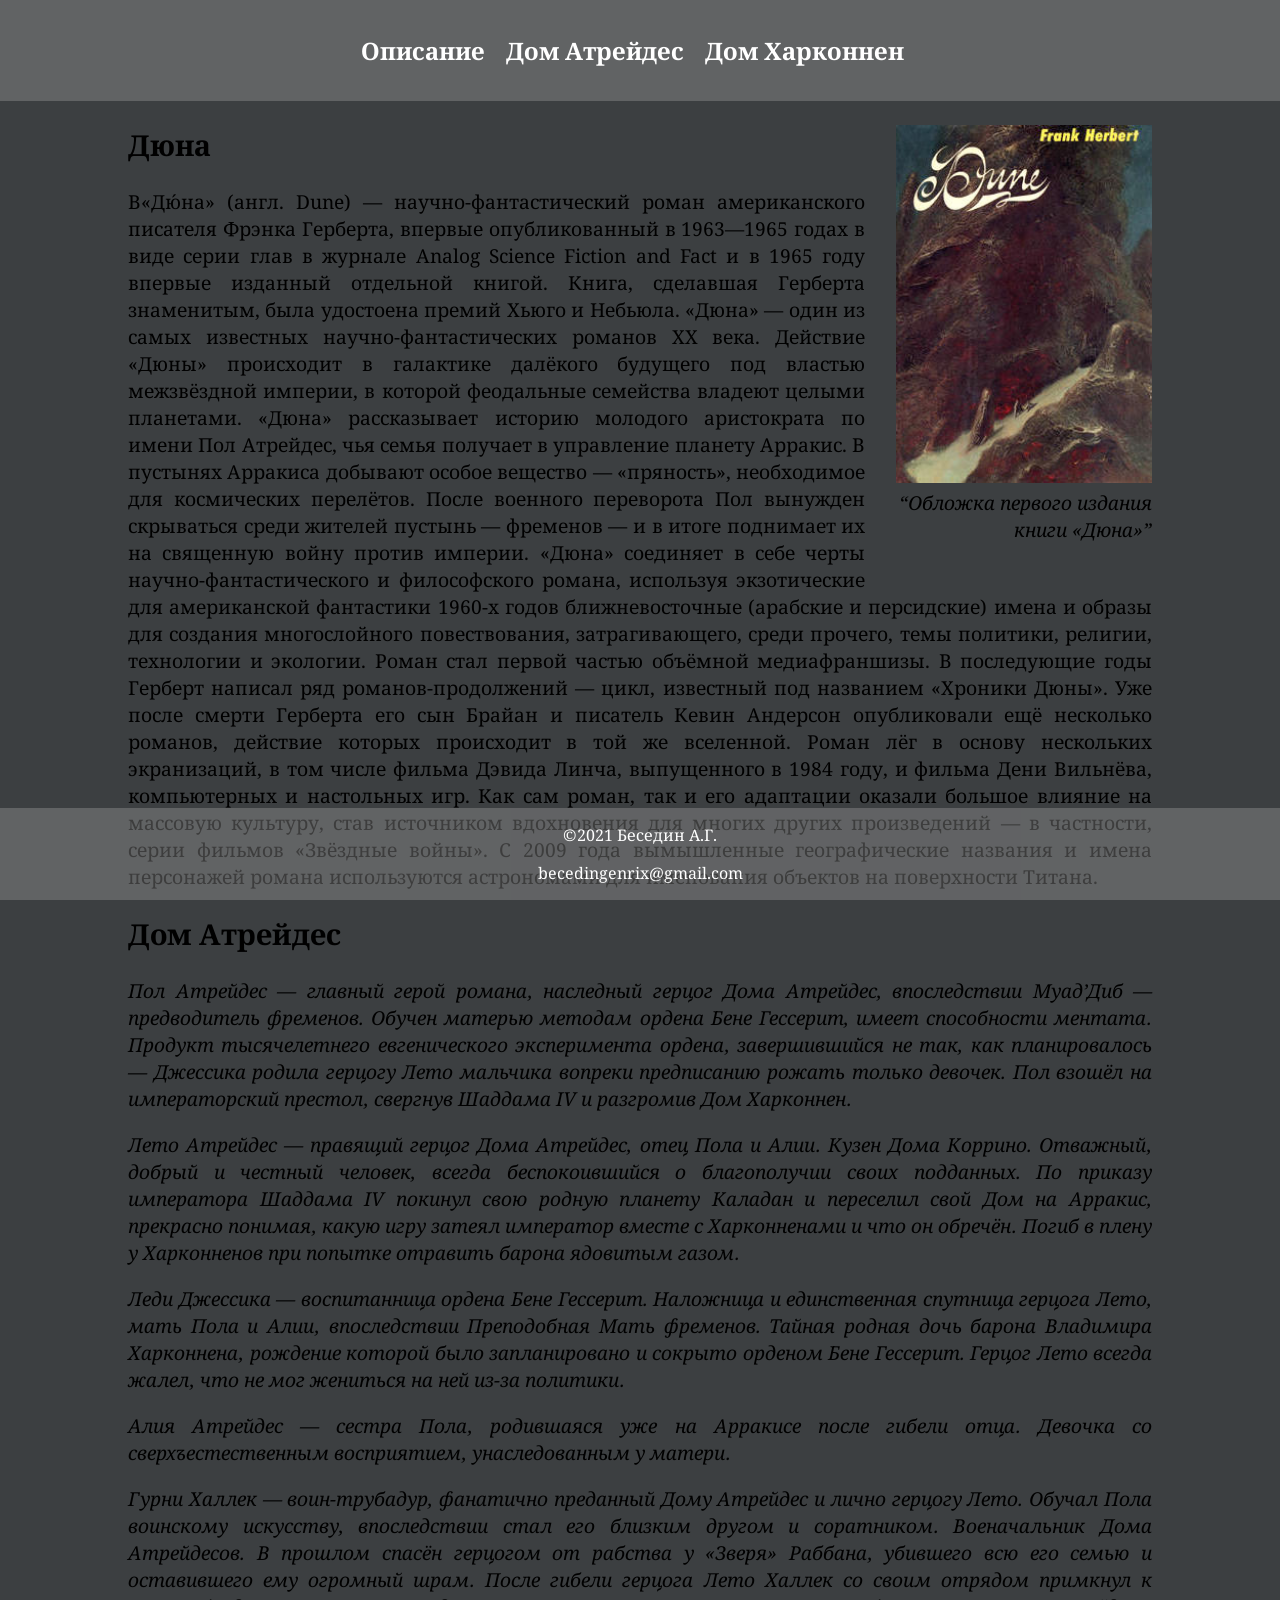
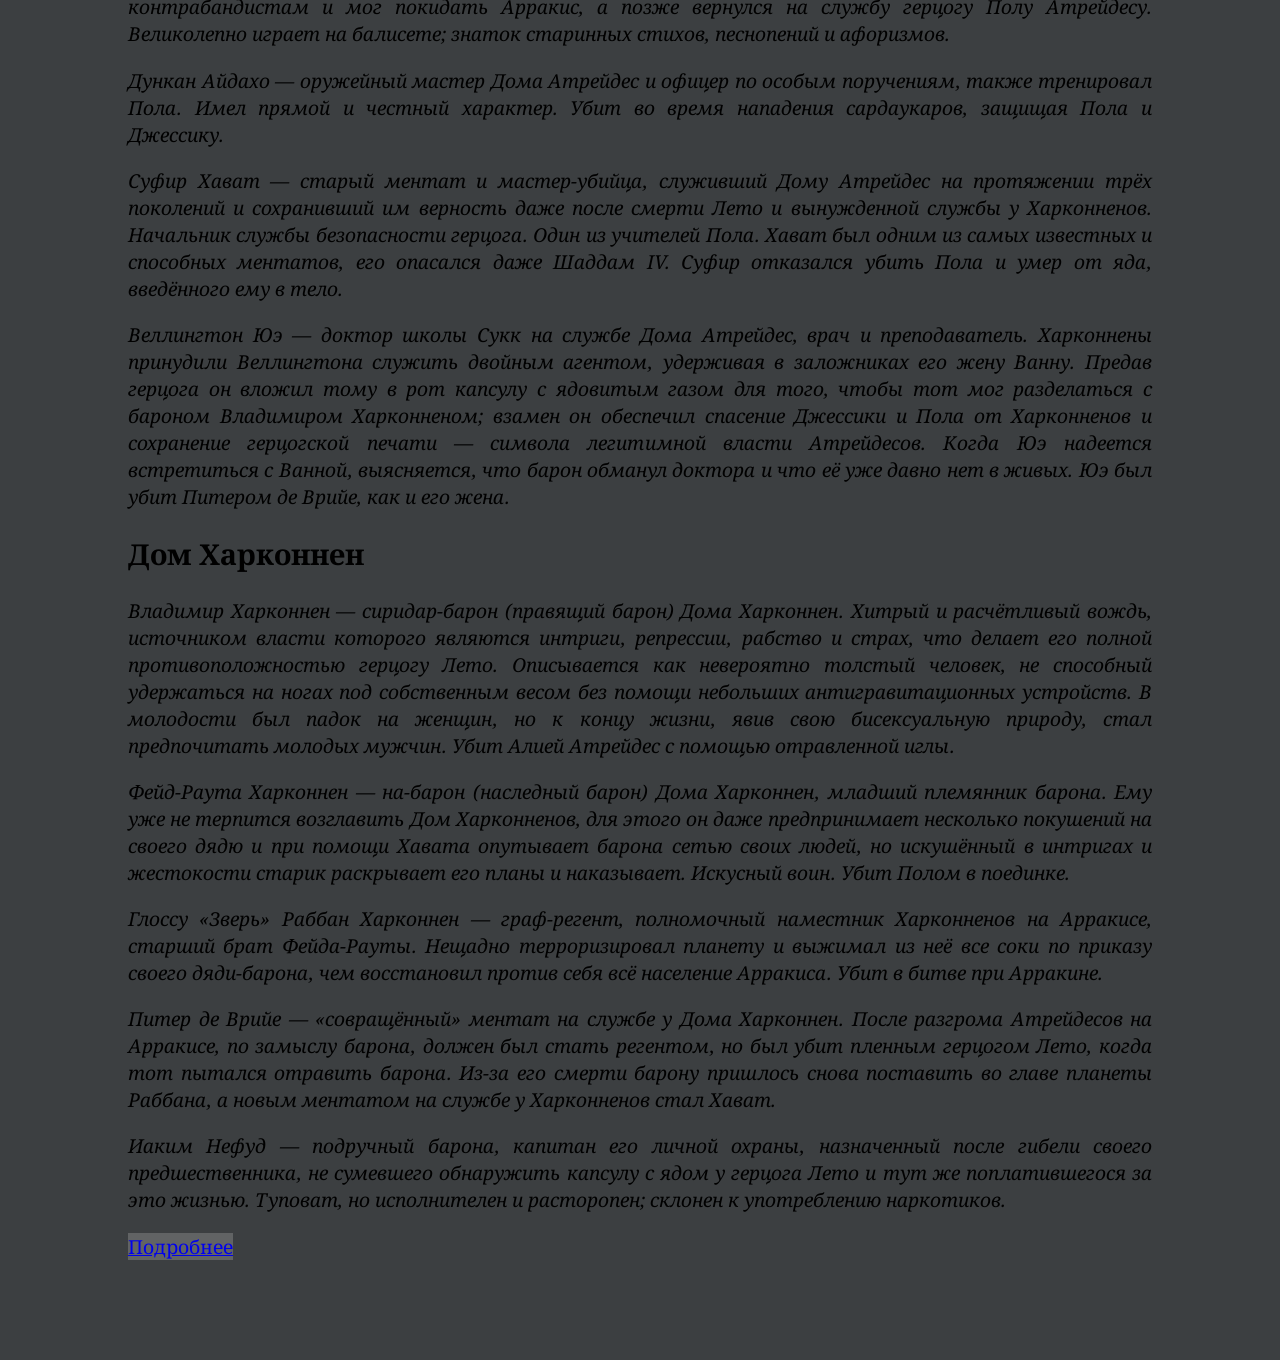
<file: Lab1/index.html>
<!DOCTYPE html>
<html lang="ru">

<head>
    <meta charset="utf-8">

    <link rel="icon" href="images/deah-notepng.png" type="image/png">
    <link rel="stylesheet" href="stylesheets/style.css">
    <link rel="preconnect" href="https://fonts.googleapis.com">
    <link rel="preconnect" href="https://fonts.gstatic.com" crossorigin>
    <link href="https://fonts.googleapis.com/css2?family=Noto+Serif:ital,wght@0,400;0,700;1,400&display=swap"
        rel="stylesheet">
</head>

<body>
    <header id="page-header">
        <nav>
            <ul>
                <li>
                    <a href="index.html">Описание</a>
                </li>

                <li>
                    <a href="index.html#house_1">Дом Атрейдес</a>
                </li>
                <li>
                    <a href="index.html#house_2">Дом Харконнен</a>
                </li>
            </ul>
        </nav>
    </header>

    <main>
        <section id="info">
            <article>
                <aside>
                    <figure id="kira-figure">


                        <img src="images/img2.jpg"
                            alt="Анимация Ягами Лайта, записывающего имя в тетрадь смерти">

                        <figcaption><i>&ldquo;Обложка первого издания книги «Дюна»&rdquo;</i></figcaption>
                    </figure>
                </aside>


                <h2 id="bio">Дюна</h2>
                <p>В«Дю́на» (англ. Dune) — научно-фантастический роман американского писателя Фрэнка Герберта, впервые
                    опубликованный в 1963—1965 годах в виде серии глав в журнале Analog Science Fiction and Fact и в 1965 году впервые изданный отдельной книгой. Книга, сделавшая Герберта знаменитым, была удостоена премий Хьюго и Небьюла. «Дюна» — один из самых известных научно-фантастических романов XX века.
                    Действие «Дюны» происходит в галактике далёкого будущего под властью межзвёздной империи, в которой феодальные семейства владеют целыми планетами. «Дюна» рассказывает историю молодого аристократа по имени Пол Атрейдес, чья семья получает в управление планету Арракис. В пустынях Арракиса
                    добывают особое вещество — «пряность», необходимое для космических перелётов. После военного переворота Пол вынужден скрываться среди жителей пустынь — фременов — и в итоге поднимает их на священную войну против империи. «Дюна» соединяет в себе черты научно-фантастического и философского
                    романа, используя экзотические для американской фантастики 1960-х годов ближневосточные (арабские и персидские) имена и образы для создания многослойного повествования, затрагивающего, среди прочего, темы политики, религии, технологии и экологии.
                    Роман стал первой частью объёмной медиафраншизы. В последующие годы Герберт написал ряд романов-продолжений — цикл, известный под названием «Хроники Дюны». Уже после смерти Герберта его сын Брайан и писатель Кевин Андерсон опубликовали ещё несколько романов, действие которых происходит
                    в той же вселенной. Роман лёг в основу нескольких экранизаций, в том числе фильма Дэвида Линча, выпущенного в 1984 году, и фильма Дени Вильнёва, компьютерных и настольных игр. Как сам роман, так и его адаптации оказали большое влияние на массовую культуру, став источником вдохновения для многих других произведений — в частности, серии фильмов «Звёздные войны». C 2009 года вымышленные географические названия и имена персонажей романа используются астрономами для именования объектов на поверхности Титана.
                </p>
                <h2 id="house_1">Дом Атрейдес</h2>
                <p> <i>   Пол Атрейдес — главный герой романа, наследный герцог Дома Атрейдес, впоследствии Муад’Диб — предводитель фременов. Обучен матерью методам ордена Бене Гессерит, имеет способности ментата. Продукт тысячелетнего евгенического эксперимента ордена, завершившийся не так, как планировалось — Джессика родила герцогу Лето мальчика вопреки предписанию рожать только девочек. Пол взошёл на императорский престол, свергнув Шаддама IV и разгромив Дом Харконнен.</i></p>
                <p> <i>   Лето Атрейдес — правящий герцог Дома Атрейдес, отец Пола и Алии. Кузен Дома Коррино. Отважный, добрый и честный человек, всегда беспокоившийся о благополучии своих подданных. По приказу императора Шаддама IV покинул свою родную планету Каладан и переселил свой Дом на Арракис, прекрасно понимая, какую игру затеял император вместе с Харконненами и что он обречён. Погиб в плену у Харконненов при попытке отравить барона ядовитым газом.</i></p>
                <p> <i>   Леди Джессика — воспитанница ордена Бене Гессерит. Наложница и единственная спутница герцога Лето, мать Пола и Алии, впоследствии Преподобная Мать фременов. Тайная родная дочь барона Владимира Харконнена, рождение которой было запланировано и сокрыто орденом Бене Гессерит. Герцог Лето всегда жалел, что не мог жениться на ней из-за политики.</i>
                <p> <i>   Алия Атрейдес — сестра Пола, родившаяся уже на Арракисе после гибели отца. Девочка со сверхъестественным восприятием, унаследованным у матери.</i></p>
                <p> <i>   Гурни Халлек — воин-трубадур, фанатично преданный Дому Атрейдес и лично герцогу Лето. Обучал Пола воинскому искусству, впоследствии стал его близким другом и соратником. Военачальник Дома Атрейдесов. В прошлом спасён герцогом от рабства у «Зверя» Раббана, убившего всю его семью и оставившего ему огромный шрам. После гибели герцога Лето Халлек со своим отрядом примкнул к контрабандистам и мог покидать Арракис, а позже вернулся на службу герцогу Полу Атрейдесу. Великолепно играет на балисете; знаток старинных стихов, песнопений и афоризмов.</i></p>
                <p> <i>   Дункан Айдахо — оружейный мастер Дома Атрейдес и офицер по особым поручениям, также тренировал Пола. Имел прямой и честный характер. Убит во время нападения сардаукаров, защищая Пола и Джессику.</i></p>
                <p> <i>   Суфир Хават — старый ментат и мастер-убийца, служивший Дому Атрейдес на протяжении трёх поколений и сохранивший им верность даже после смерти Лето и вынужденной службы у Харконненов. Начальник службы безопасности герцога. Один из учителей Пола. Хават был одним из самых известных и способных ментатов, его опасался даже Шаддам IV. Суфир отказался убить Пола и умер от яда, введённого ему в тело.</i>
                <p> <i>   Веллингтон Юэ — доктор школы Сукк на службе Дома Атрейдес, врач и преподаватель. Харконнены принудили Веллингтона служить двойным агентом, удерживая в заложниках его жену Ванну. Предав герцога он вложил тому в рот капсулу с ядовитым газом для того, чтобы тот мог разделаться с бароном Владимиром Харконненом; взамен он обеспечил спасение Джессики и Пола от Харконненов и сохранение герцогской печати — символа легитимной власти Атрейдесов. Когда Юэ надеется встретиться с Ванной, выясняется, что барон обманул доктора и что её уже давно нет в живых. Юэ был убит Питером де Врийе, как и его жена.</i></p>
                <h2 id="house_2">Дом Харконнен</h2>
                <p> <i>     Владимир Харконнен — сиридар-барон (правящий барон) Дома Харконнен. Хитрый и расчётливый вождь, источником власти которого являются интриги, репрессии, рабство и страх, что делает его полной противоположностью герцогу Лето. Описывается как невероятно толстый человек, не способный удержаться на ногах под собственным весом без помощи небольших антигравитационных устройств. В молодости был падок на женщин, но к концу жизни, явив свою бисексуальную природу, стал предпочитать молодых мужчин. Убит Алией Атрейдес с помощью отравленной иглы.</i></p>
                <p> <i>      Фейд-Раута Харконнен — на-барон (наследный барон) Дома Харконнен, младший племянник барона. Ему уже не терпится возглавить Дом Харконненов, для этого он даже предпринимает несколько покушений на своего дядю и при помощи Хавата опутывает барона сетью своих людей, но искушённый в интригах и жестокости старик раскрывает его планы и наказывает. Искусный воин. Убит Полом в поединке.</i></p>
                <p> <i>     Глоссу «Зверь» Раббан Харконнен — граф-регент, полномочный наместник Харконненов на Арракисе, старший брат Фейда-Рауты. Нещадно терроризировал планету и выжимал из неё все соки по приказу своего дяди-барона, чем восстановил против себя всё население Арракиса. Убит в битве при Арракине.</i></p>
                <p> <i>      Питер де Врийе — «совращённый» ментат на службе у Дома Харконнен. После разгрома Атрейдесов на Арракисе, по замыслу барона, должен был стать регентом, но был убит пленным герцогом Лето, когда тот пытался отравить барона. Из-за его смерти барону пришлось снова поставить во главе планеты Раббана, а новым ментатом на службе у Харконненов стал Хават.</i></p>
                <p> <i>     Иаким Нефуд — подручный барона, капитан его личной охраны, назначенный после гибели своего предшественника, не сумевшего обнаружить капсулу с ядом у герцога Лето и тут же поплатившегося за это жизнью. Туповат, но исполнителен и расторопен; склонен к употреблению наркотиков.</i></p>

                <a href="bio.html#bio">Подробнее</a>

            </article>
        </section>
    </main>

    <footer id="page-footer">
        <p>&copy;2021 Беседин А.Г.</p>
        <p><a href="mailto:becedingenrix@gmail.com">becedingenrix@gmail.com</a></p>
    </footer>

</body>

</html>
</file>
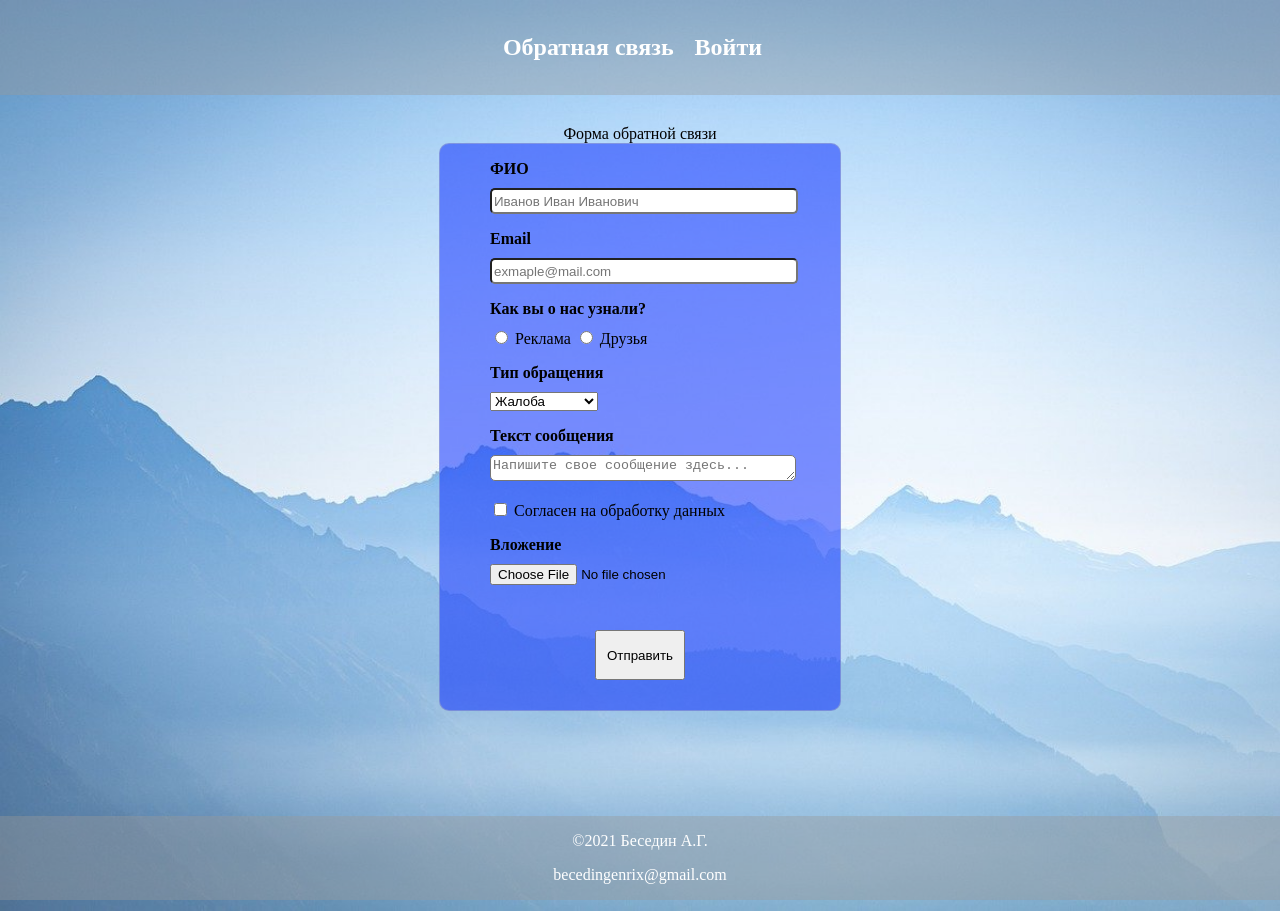
<file: Lab2/index.html>
<!DOCTYPE html>
<html lang="ru">

<head>
    <meta charset="UTF-8">
    <meta http-equiv="X-UA-Compatible" content="IE=edge">
    <meta name="viewport" content="width=device-width, initial-scale=1.0">
    <link rel="stylesheet" href="style.css">
    <title>Document</title>
</head>

<body id="body">
    <header id="page-header">
        <nav>
            <ul>
                <li>
                    <a href="index.html">Обратная связь</a>
                </li>
                <li>
                    <a href="auth.html">Войти</a>
                </li>
            </ul>
        </nav>
    </header>
    <main>
        <div class="h-form" >Форма обратной связи</div>
        <div >
        <form method="POST" action="https://httpbin.org/post" enctype="multipart/form-data" id="form">

            <div class="form-group">
                <label for="#fio">
                    <p>ФИО</p>
                </label>
                <input type="text" id="fio" name="fio" placeholder="Иванов Иван Иванович">
            </div>

            <div class="form-group">
                <label for="#email">
                    <p>Email</p>
                </label>
                <input type="email" name="email" id="email" placeholder="exmaple@mail.com" required>
            </div>

            <div class="form-group">
                <p>Как вы о нас узнали?</p>
                <input type="radio" name="source" id="advertising" value="advertising">
                <label for="#advertising">Реклама</label>

                <input type="radio" name="source" id="friends" value="friends">
                <label for="#friends">Друзья</label>

            </div>

            <div class="form-group">
                <label for="#category" id="category-label">
                    <p>Тип обращения</p>
                </label>

                <select name="category" id="category">
                    <option value="proposal">Предложение</option>
                    <option value="feedback" selected>Жалоба</option>
                    <option value="feedback" selected>Жалоба</option>
                </select>
            </div>

            <div class="form-group">
                <label for="#msg">
                    <p>Текст сообщения</p>
                </label>
                <textarea name="msg" id="msg" cols="30" rows="10"
                    placeholder="Напишите свое сообщение здесь..."></textarea>
            </div>



            <div class="form-group">
                <input type="checkbox" name="agreement" id="agreement" value="yes" required>
                <label for="agreement">Согласен на обработку данных</label>
            </div>
            <div class="form-group">
                <label for="#attachment">
                    <p>Вложение</p>
                </label>
                <input type="file" name="attachment" id="attachment">
            </div>

            <input type="submit" value="Отправить" id="send-btn">
        </form>
        </div>
    </main>

    <footer id="page-footer">
        <p>&copy;2021 Беседин А.Г.</p>
        <p><a href="mailto:becedingenrix@gmail.com">becedingenrix@gmail.com</a></p>
    </footer>
</body>

</html>
</file>
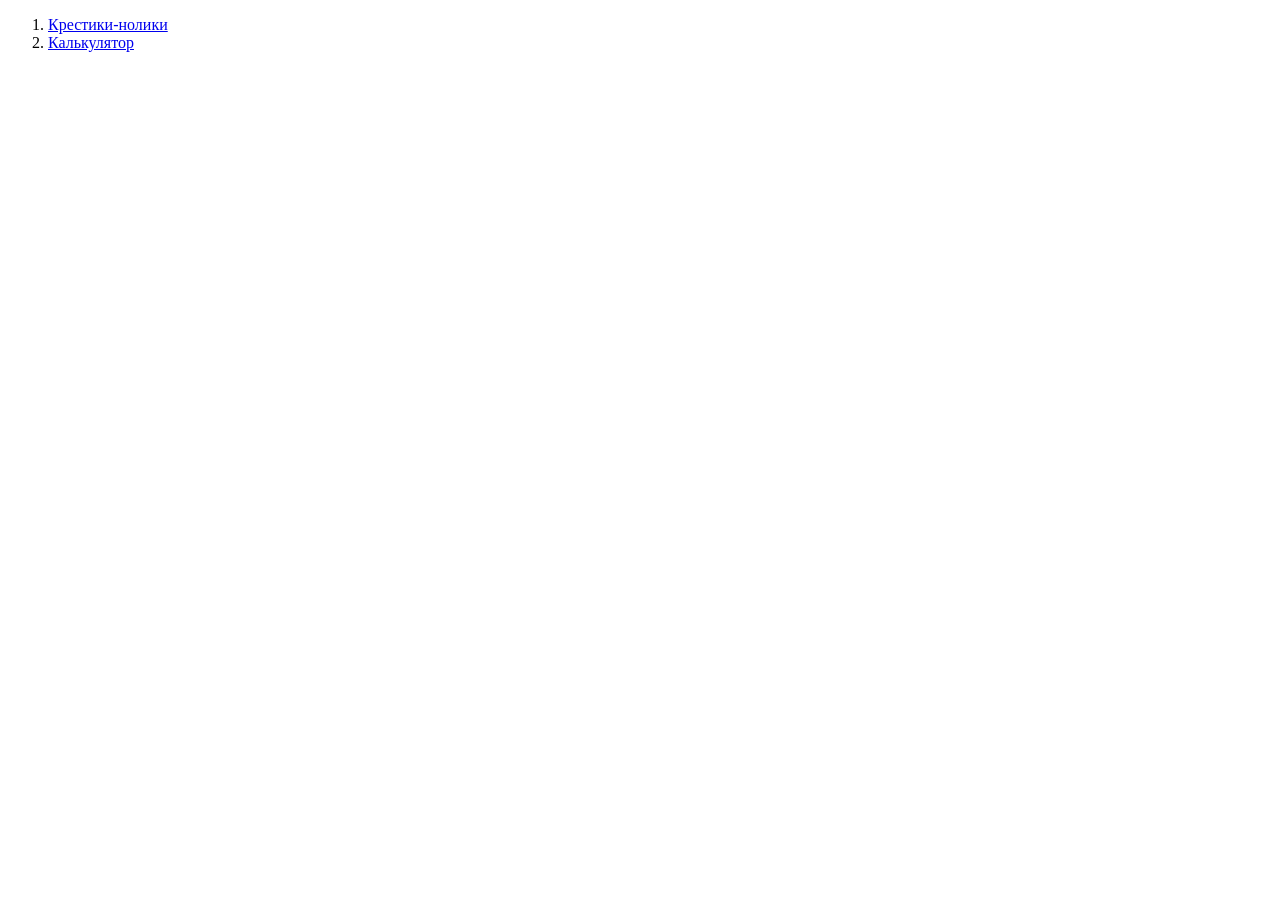
<file: Lab4/index.html>
<!DOCTYPE html>
<html lang="ru">

<head>
    <meta charset="UTF-8">
    <meta name="viewport" content="width=device-width, initial-scale=1.0">
    <title>Document</title>
</head>

<body>
    <ol>
        <li>
            <a href="tic-tac-toe/index.html">Крестики-нолики</a>
        </li>
        <li>
            <a href="calc/index.html">Калькулятор</a>
        </li>
    </ol>
</body>

</html>
</file>
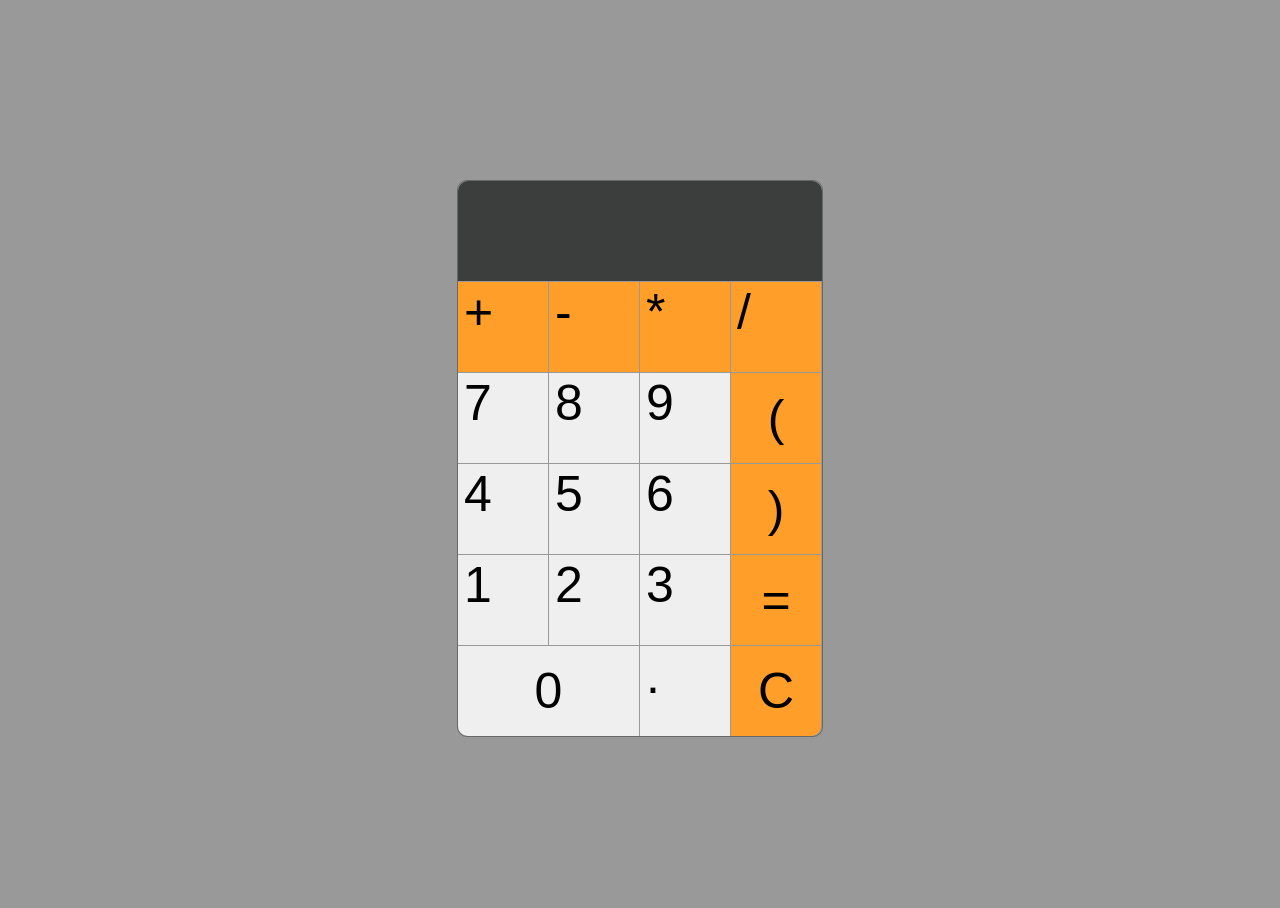
<file: Lab4/calc/index.html>
<!DOCTYPE html>
<html lang="en">

<head>
    <meta charset="UTF-8">
    <meta name="viewport" content="width=device-width, initial-scale=1.0">
    <meta http-equiv="X-UA-Compatible" content="ie=edge">
    <link href="https://fonts.googleapis.com/css2?family=Orbitron&display=swap" rel="stylesheet">
    <link href="https://fonts.googleapis.com/css2?family=Prompt&display=swap" rel="stylesheet">
    <link rel="stylesheet" href="styles.css">
    <script src="main.js" defer></script>
    <title>Калькулятор</title>
</head>

<body>
    <main>
        <div class="calc-container">
            <div class="screen" id="gf">
                <span class="expression"></span>
            </div>
            <div class="buttons" id ="a">
                <div class="digits" id="a" >

                    <button class="key-operation" >+</button>
                    <button class="key-operation">-</button>
                    <button class="key-operation">*</button>
                    <button class="key-digit">7</button>
                    <button class="key-digit">8</button>
                    <button class="key-digit">9</button>
                    <button class="key-digit">4</button>
                    <button class="key-digit">5</button>
                    <button class="key-digit">6</button>
                    <button class="key-digit">1</button>
                    <button class="key-digit">2</button>
                    <button class="key-digit">3</button>
                    <button class="key-digit_"  id="d">0</button>
                    <button class="key-digit">.</button>
                </div>
                <div class="other">
                    <button class="key-operation">/</button>
                    <button class="key-bracket">(</button>
                    <button class="key-bracket">)</button>
                    <button class="key-result">=</button>                  
                    <button class="key-clear" id="a">C</button>
                </div>
            </div>
        </div>
    </main>
</body>

</html>
</file>
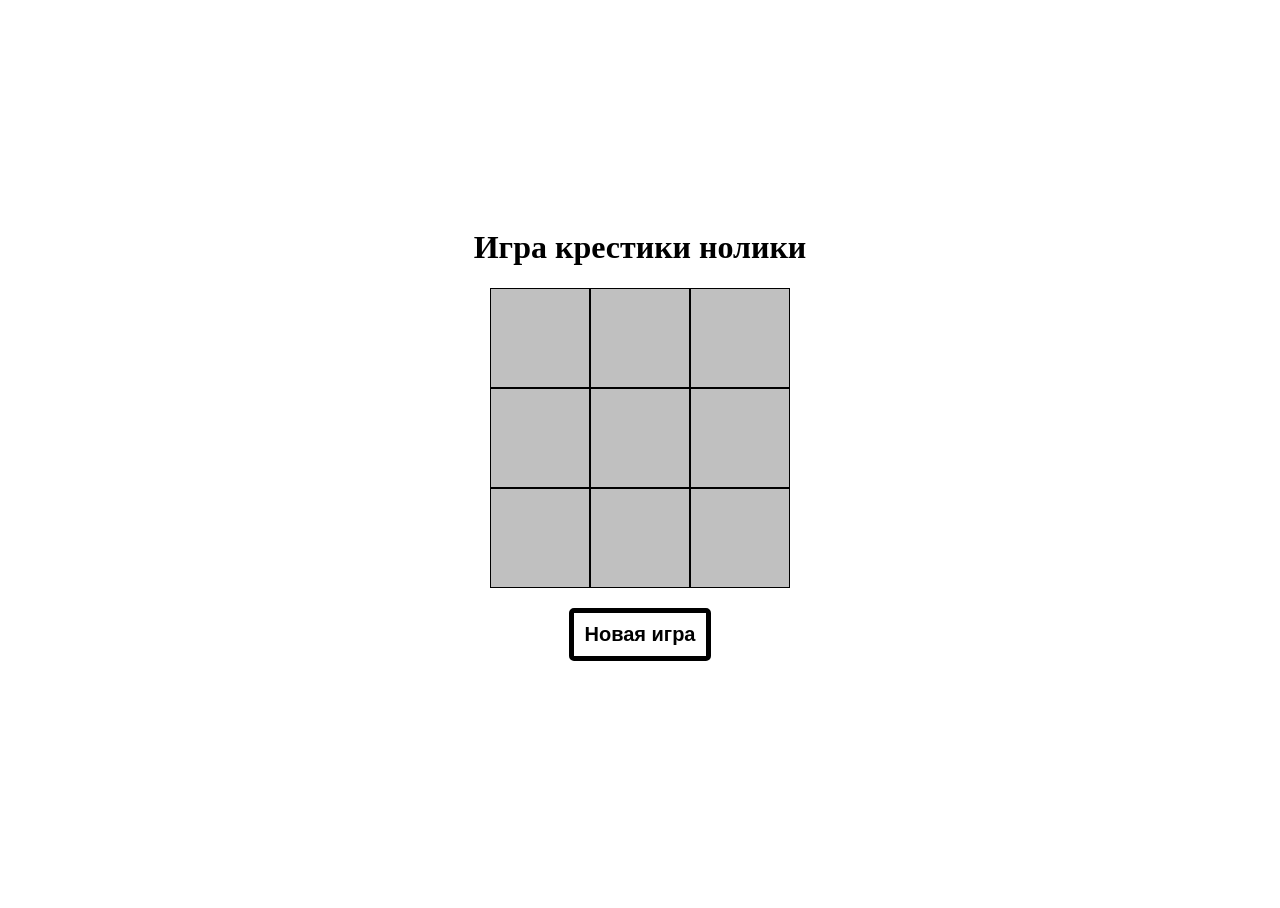
<file: Lab4/tic-tac-toe/index.html>
<!DOCTYPE html>
<html lang="en">

<head>
    <meta charset="UTF-8">
    <meta http-equiv="X-UA-Compatible" content="IE=edge">
    <meta name="viewport" content="width=device-width, initial-scale=1.0">
    <link rel="stylesheet" href="styles.css">
    <title>Крестики нолики</title>
</head>

<body>
    <main>
        <div id="game">
            <h1>Игра крестики нолики</h1>
            <div id="board"></div>
            <button class="new-game-btn">Новая игра</button>
        </div>
    </main>

    <script defer src="main.js"></script>
</body>

</html>
</file>
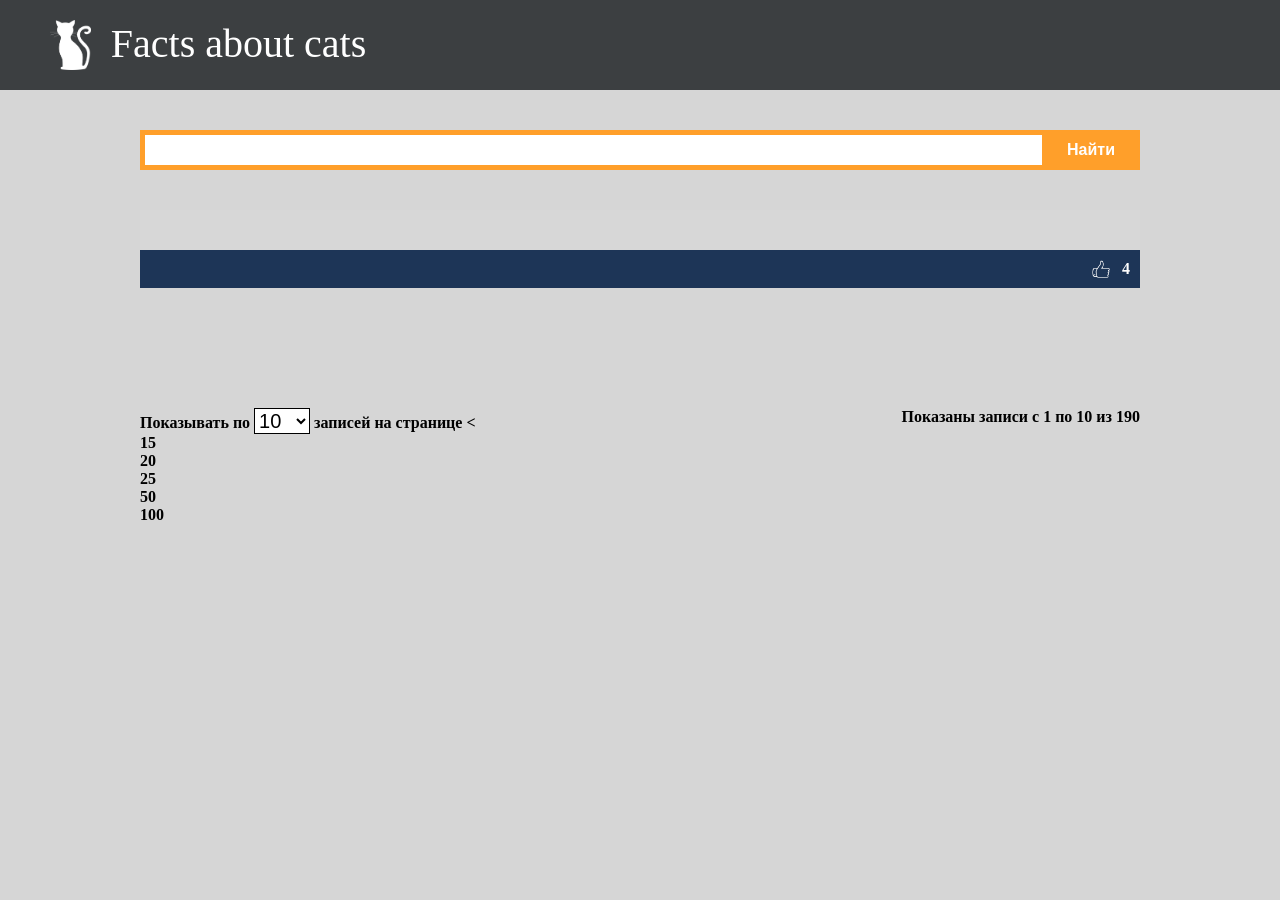
<file: Lab5/cat-facts/index.html>
<!DOCTYPE html>
<html lang="en">

<head>
    <meta charset="UTF-8">
    <meta name="viewport" content="width=device-width, initial-scale=1.0">
    <title>Cats facts</title>
    <link rel="stylesheet" href="static/styles.css">
    <script src="static/main.js" defer></script>
</head>

<body>
    <header class="header">
        <nav>
            <img class="logo" src="static/images/cat_white.png">
            <div class="title">Facts about cats</div>
        </nav>
    </header>
    <main>
        <div class="container">
            <div class="search-form">
                <div class="autocomplete" data-url="http://cat-facts-api.std-900.ist.mospolytech.ru/autocomplete">
                    <input type="text"  class="search-field">
                </div>
                <button class="search-btn">Найти</button>
            </div>

            <div class="facts-list" data-url="http://cat-facts-api.std-900.ist.mospolytech.ru/facts">
                <div class="facts-list-item">
                    <div class="item-content">

                    </div>
                    <div class="item-footer">
                        <div class="author-name">

                        </div>
                        <div class="upvotes">
                            4
                        </div>
                    </div>
                </div>
            </div>
            <div class="pagination">
            </div>
            <div class="pagination-info">
                <span>
                    Показывать по
                    <select name="per-page" class="per-page-btn">
                        <option>5</option>
                        <option selected>10</option>
                        <option>15</option>
                        <option>20</option>
                        <option>25</option>
                        <option>50</option>
                        <option>100</option>
                    </select>
                    записей на странице
                    <
                    <div class = "couts_for_requet" >15</div>
                    <div class = "couts_for_requet" >20</div>
                    <div class = "couts_for_requet" >25</div>
                    <div class = "couts_for_requet" >50</div>
                    <div class = "couts_for_requet" >100</div>
                </span>
                <span class="current-interval-info">
                    Показаны записи с <span class="current-interval-start">1</span> по <span
                        class="current-interval-end">10</span> из <span class="total-count">190</span>
                </span>
            </div>
        </div>
    </main>
</body>

</html>
</file>
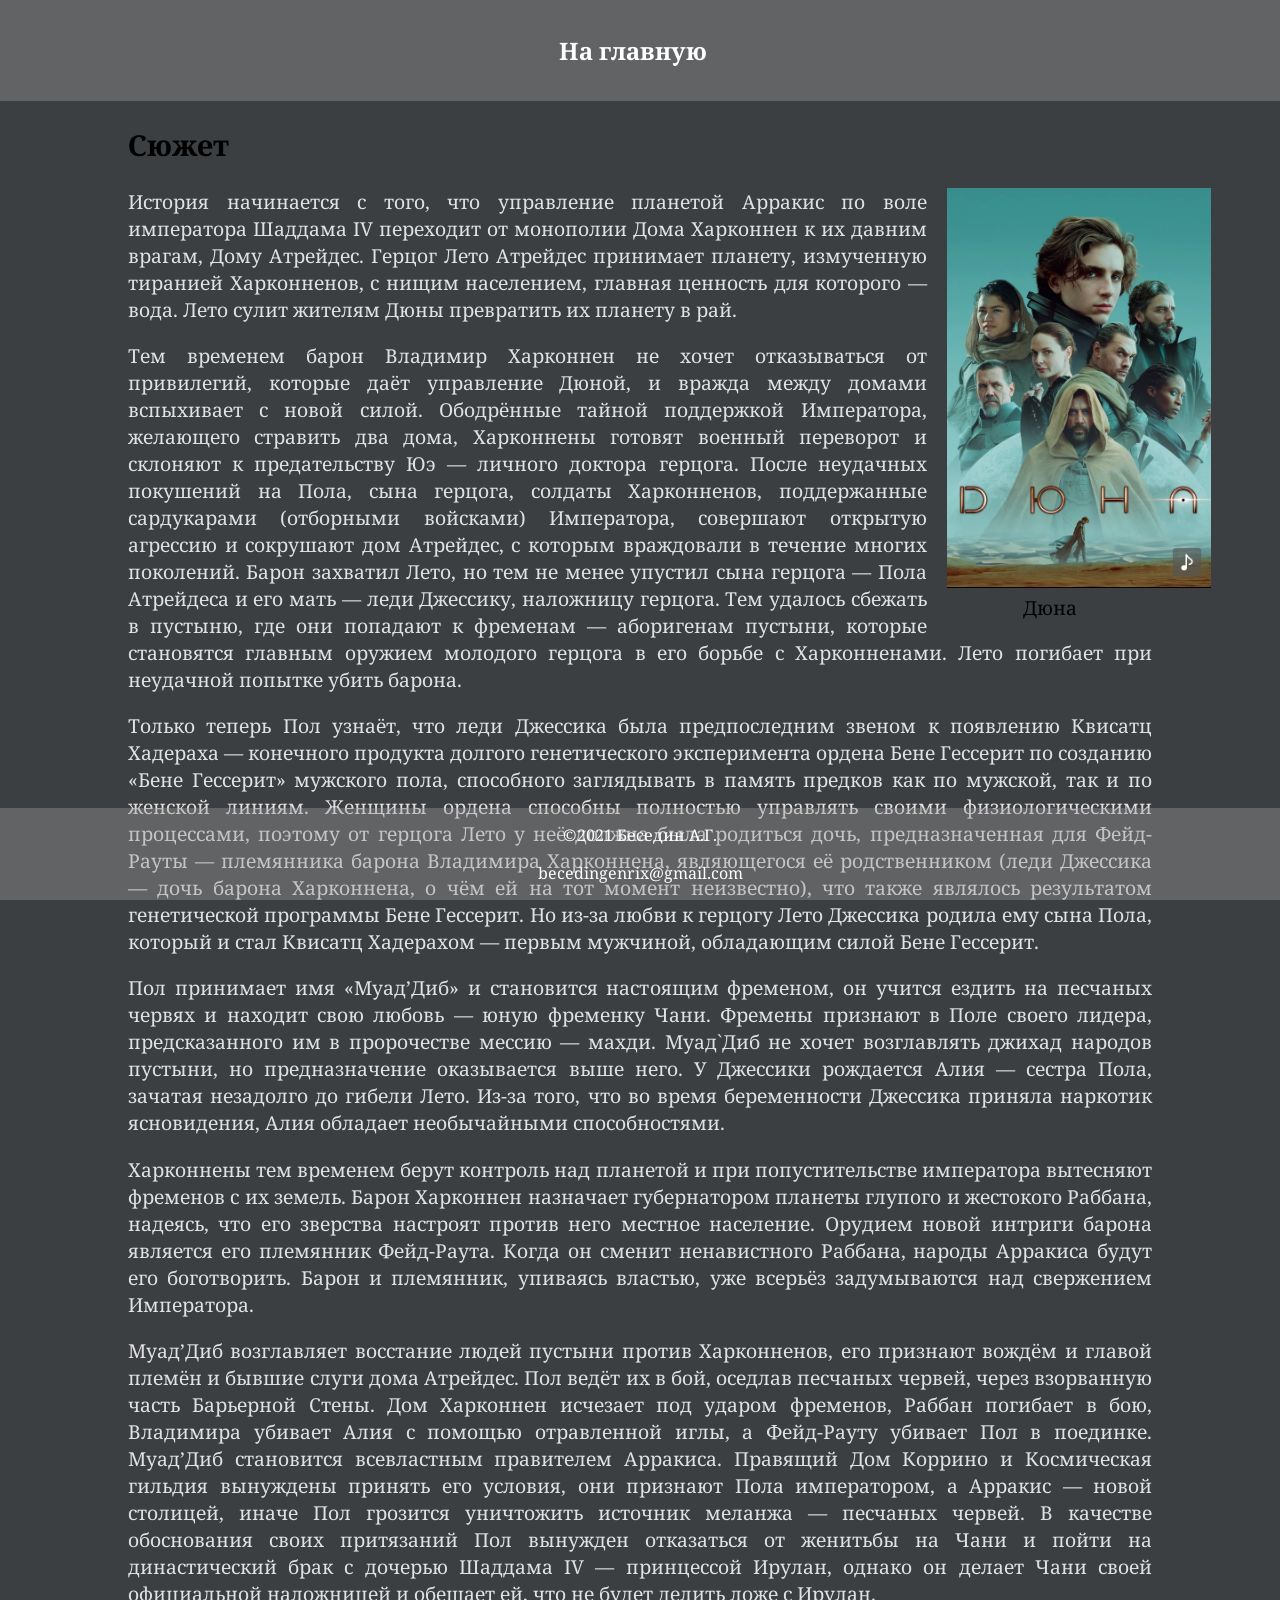
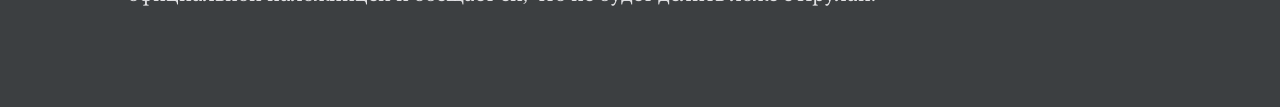
<file: Lab1/bio.html>
<!DOCTYPE html>
<html lang="ru">

<head>
    <meta charset="utf-8">
    <title>Дюна
    </title>
    <link rel="icon" href="images/deah-notepng.png" type="image/png">
    <link rel="stylesheet" href="stylesheets/style.css">
    <link rel="preconnect" href="https://fonts.googleapis.com">
    <link rel="preconnect" href="https://fonts.gstatic.com" crossorigin>
    <link href="https://fonts.googleapis.com/css2?family=Noto+Serif:ital,wght@0,400;0,700;1,400&display=swap"
          rel="stylesheet">
</head>

<body>
<header id="page-header">
    <nav>
        <ul>
            <li>
                <a href="index.html">На главную</a>
            </li>
        </ul>
    </nav>
</header>
<main>
    <section id="bio-info">
        <article>

            <h2 id="bio">Сюжет</h2>
            <aside>
                <figure id="light-figure">

                    <img src="images/image_.png">
                    <figcaption>Дюна</figcaption>

                </figure>
            </aside>
            <p class="ee">История начинается с того, что управление планетой Арракис по воле императора Шаддама IV переходит от монополии Дома Харконнен к их давним врагам, Дому Атрейдес. Герцог Лето Атрейдес принимает планету, измученную тиранией Харконненов, с нищим населением, главная ценность для которого — вода. Лето сулит жителям Дюны превратить их планету в рай.
            </p>
            <p class="ee">Тем временем барон Владимир Харконнен не хочет отказываться от привилегий, которые даëт управление Дюной, и вражда между домами вспыхивает с новой силой. Ободрённые тайной поддержкой Императора, желающего стравить два дома, Харконнены готовят военный переворот и склоняют к предательству Юэ — личного доктора герцога. После неудачных покушений на Пола, сына герцога, солдаты Харконненов, поддержанные сардукарами (отборными войсками) Императора, совершают открытую агрессию и сокрушают дом Атрейдес, с которым враждовали в течение многих поколений. Барон захватил Лето, но тем не менее упустил сына герцога — Пола Атрейдеса и его мать — леди Джессику, наложницу герцога. Тем удалось сбежать в пустыню, где они попадают к фременам — аборигенам пустыни, которые становятся главным оружием молодого герцога в его борьбе с Харконненами. Лето погибает при неудачной попытке убить барона.
            </p>
            <p class="ee">Только теперь Пол узнаёт, что леди Джессика была предпоследним звеном к появлению Квисатц Хадераха — конечного продукта долгого генетического эксперимента ордена Бене Гессерит по созданию «Бене Гессерит» мужского пола, способного заглядывать в память предков как по мужской, так и по женской линиям. Женщины ордена способны полностью управлять своими физиологическими процессами, поэтому от герцога Лето у неё должна была родиться дочь, предназначенная для Фейд-Рауты — племянника барона Владимира Харконнена, являющегося её родственником (леди Джессика — дочь барона Харконнена, о чём ей на тот момент неизвестно), что также являлось результатом генетической программы Бене Гессерит. Но из-за любви к герцогу Лето Джессика родила ему сына Пола, который и стал Квисатц Хадерахом — первым мужчиной, обладающим силой Бене Гессерит.</p>
            <p class="ee">Пол принимает имя «Муад’Диб» и становится настоящим фременом, он учится ездить на песчаных червях и находит свою любовь — юную фременку Чани. Фремены признают в Поле своего лидера, предсказанного им в пророчестве мессию — махди. Муад`Диб не хочет возглавлять джихад народов пустыни, но предназначение оказывается выше него. У Джессики рождается Алия — сестра Пола, зачатая незадолго до гибели Лето. Из-за того, что во время беременности Джессика приняла наркотик ясновидения, Алия обладает необычайными способностями.</p>
            <p class="ee">Харконнены тем временем берут контроль над планетой и при попустительстве императора вытесняют фременов с их земель. Барон Харконнен назначает губернатором планеты глупого и жестокого Раббана, надеясь, что его зверства настроят против него местное население. Орудием новой интриги барона является его племянник Фейд-Раута. Когда он сменит ненавистного Раббана, народы Арракиса будут его боготворить. Барон и племянник, упиваясь властью, уже всерьёз задумываются над свержением Императора.</p>
            <p class="ee">Муад’Диб возглавляет восстание людей пустыни против Харконненов, его признают вождём и главой племён и бывшие слуги дома Атрейдес. Пол ведёт их в бой, оседлав песчаных червей, через взорванную часть Барьерной Стены. Дом Харконнен исчезает под ударом фременов, Раббан погибает в бою, Владимира убивает Алия с помощью отравленной иглы, а Фейд-Рауту убивает Пол в поединке. Муад’Диб становится всевластным правителем Арракиса. Правящий Дом Коррино и Космическая гильдия вынуждены принять его условия, они признают Пола императором, а Арракис — новой столицей, иначе Пол грозится уничтожить источник меланжа — песчаных червей. В качестве обоснования своих притязаний Пол вынужден отказаться от женитьбы на Чани и пойти на династический брак с дочерью Шаддама IV — принцессой Ирулан, однако он делает Чани своей официальной наложницей и обещает ей, что не будет делить ложе с Ирулан.</p>
        </article>
    </section>
</main>

<footer id="page-footer">
    <p>&copy;2021 Беседин А.Г.</p>
    <p><a href="mailto:becedingenrix@gmail.com">becedingenrix@gmail.com</a></p>
</footer>

</body>

</html>
</file>
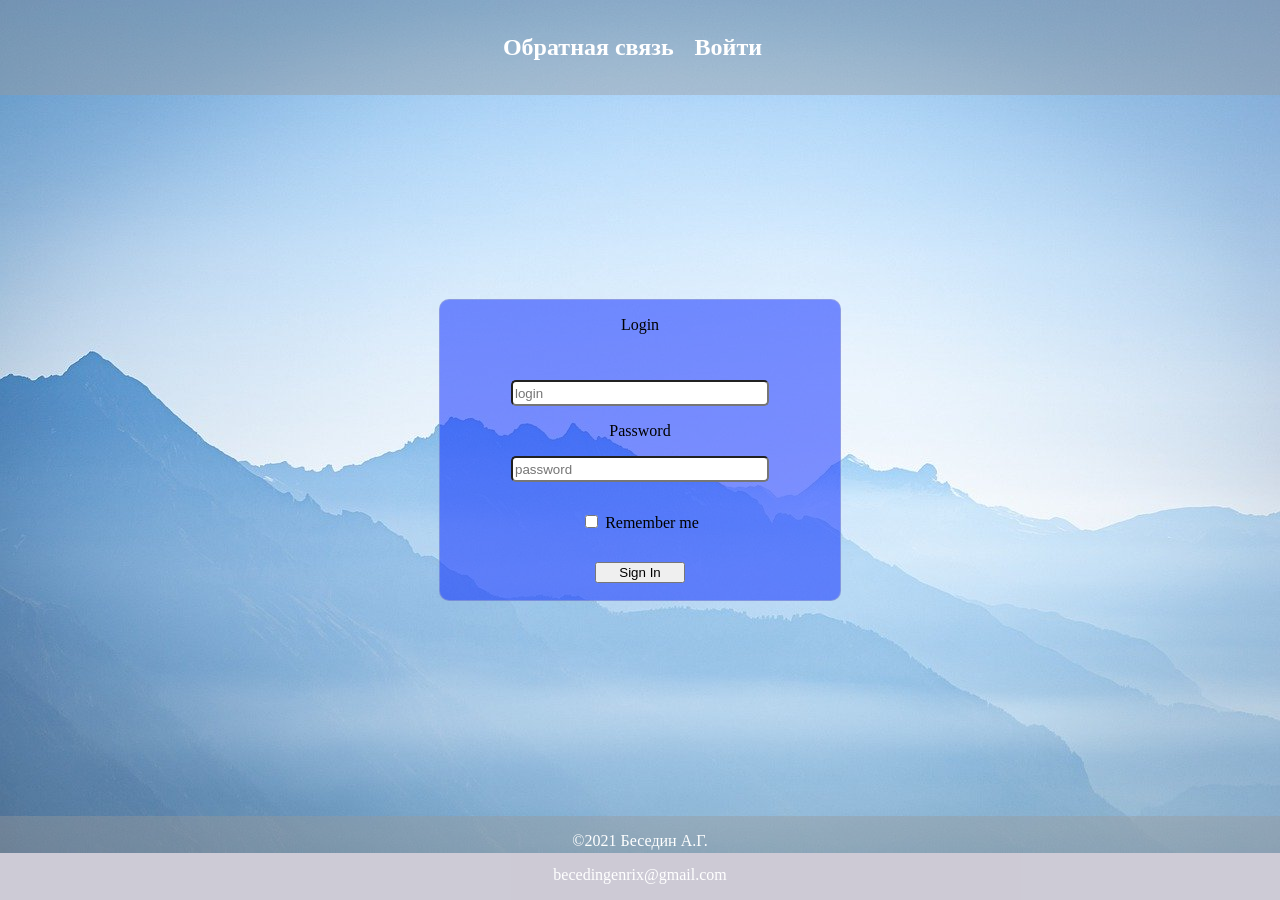
<file: Lab2/auth.html>
<!DOCTYPE HTML>
<html lang="en">

<head>
    <meta charset="UTF-8">
    <meta http-equiv="X-UA-Compatible" content="IE=edge">
    <meta name="viewport" content="width=device-width, initial-scale=1.0">
    <link rel="stylesheet" href="style.css">
    <title>Document</title>
</head>

<body id="body">
    <header id="page-header">
        <nav>
            <ul>
                <li>
                    <a href="index.html">Обратная связь</a>
                </li>

                <li>
                    <a href="auth.html">Войти</a>
                </li>
            </ul>
        </nav>
    </header>
    <main>
        <div class="form-container">
            <form method="POST" action="https://httpbin.org/post" enctype="multipart/form-data" id="auth">

                <div class="auth-group">
                    <label for="#login">
                        <p>Login</p>
                    </label>
                    <input  class="login_input" type="text" id="login" name="login" placeholder="login" required>
                </div>

                <div class="auth-group">
                    <label for="#password">
                        <p>Password</p>
                    </label>
                    <input type="password" name="password" placeholder="password" id="password" required>
                </div>


                <div class="login_input">
                    <input type="checkbox" name="remember" id="remember" value="yes">
                    <label for="#checkbox">Remember me</label>
                </div>

                <input type="submit" value="Sign In" id="signin-btn">

            </form>
        </div>
    </main>
    <footer id="page-footer">
        <p>&copy;2021 Беседин А.Г.</p>
        <p><a href="mailto:becedingenrix@gmail.com">becedingenrix@gmail.com</a></p>
    </footer>
</body>

</html>
</file>
<file: Lab1/stylesheets/style.css>
body {
    margin: 0px 0px 100px 0px;
    font-family: 'Noto Serif', serif;

    background-color: #3c3f41;
}

#page-header {
    width: 100%;


    background-color: rgba(153, 153, 153, 0.4);

    padding: 10px 0;
    font-weight: bold;
    font-size: 24px;
    text-align: center;
}

#page-header > nav > ul {
    list-style: none;
    padding: 0;
}

#page-header > nav > ul > li {
    margin: 0 15px 0 0;
    padding: 0;
    display: inline;
}
#page-header > nav > ul > li > a {
    text-decoration: none;
    color: white;
}

#page-header > nav > a {
    text-decoration: none;
    color: white;
}
#info {
    width: 80%;;
    font-size: larger;
    margin: 0 auto;
}
#info p {
    text-align: justify;
}
#info a {
    background-color: rgba(153, 153, 153, 0.4);
}

#info aside {
    float: right;
    max-width: 25%;
    margin: 0 0 3% 3%
}

#bio-info {
    width: 80%;;
    font-size: larger;
    margin: 0 auto;
}
#bio-info p {
    text-align: justify;
}
#bio-info a {
    background-color: rgba(153, 153, 153, 0.4);
}
.ee{
    color: #e1e1e3;
}
#bio-info aside {
    float: right;
    max-width: 20%;
    margin: 0 0 1% 2%
}
#kira-figure {
    margin: auto;
}
#kira-figure img {
    width: 100%;
}

#kira-figure figcaption {
    text-align: right;
}

#light-figure {
    text-align: right;
    margin: auto;
}
#light-figure img {
    height: 400px;
}

#light-figure figcaption {
    text-align: center;
}


#page-footer {
    clear: both;
    position: fixed;
    bottom: 0;
    width: 100%;
    background-color: rgba(153, 153, 153, 0.4);
    color: white;
    text-align: center;
    text-decoration: none;
}
#page-footer a {
    text-decoration: none;
    color: white;
}
</file>
<file: Lab2/style.css>
#body {
   background: no-repeat url("images/wall.jpg");
    background-color: rgba(115, 73, 252, 0.1);
    background-size: cover;
    margin: 0px 0px 200px 0px;
}

body {
    margin: 0px 0px 100px 0px;
}


#page-header {
    width: 100%;
    background-color: rgba(153, 153, 153, 0.4);
    color: white;
    padding: 10px 0;
    font-weight: bold;
    font-size: 24px;
    text-align: center;
}

#page-header > nav > ul {
    list-style: none;
    padding: 0;
}

#page-header > nav > ul > li {
    margin: 0 15px 0 0;
    padding: 0;
    display: inline;
}
#page-header > nav > ul > li > a {
    text-decoration: none;
    color: white;
}

#page-header > nav > a {
    text-decoration: none;
    color: white;
}

main {
    text-align: center; 
}

#form {
    margin-top: 150px;
    margin-bottom: 50px;

    width: 400px;
    margin: 0 auto;

    background-color: rgba(2, 37, 255, 0.5);
    border: rgba(185, 185, 185, 0.4) solid 1px;
    border-radius: 10px;
}

#form p { 
    font-weight: bold;
    margin-bottom: 10px;  
}

#auth {
    border-radius: 10px;
    margin: 0 auto;
}
    
.auth-group {
    width: 100%;
    margin: 0 auto 5px;
}

.form-group {
    text-align: left;
    width: 300px;
    margin: 0 auto 15px;
}

.h-form {

    margin-top: 30px;
}
.login_input {

    margin-top: 30px;
}
.form-container {
    background-color: rgba(2, 37, 255, 0.5);
    border: rgba(185, 185, 185, 0.4) solid 1px;
   border-radius: 10px;
    position: absolute;
    left: 0;
    right: 0;
    top: 0;
    bottom: 0;
    margin: auto;

    width: 400px;
    height: 300px;

    text-align: center;
}
.form-containerr {
    background-color: rgba(2, 37, 255, 0.5);
    border: rgba(185, 185, 185, 0.4) solid 1px;
   border-radius: 10px;
    position: absolute;
    left: 0;
    right: 0;
    top: 0;
    bottom: 0;
    margin: auto;

    width: 400px;

    text-align: center;
}

#email, #fio, #msg {
    width: 100%;

    height: 20px;
    border-radius: 5px;
}

#login, #password {
    width: 250px;
    height: 20px;
    border-radius: 5px;
}

#signin-btn {
    width: 90px;
    margin-top: 30px;
}

#send-btn {
    width: 90px;
    height: 50px;
    margin-bottom: 30px;
    margin-top: 30px;
}

#page-footer {
    clear: both;
    position: fixed;
    bottom: 0;
    width: 100%;
    background-color: rgba(153, 153, 153, 0.4);
    color: white;
    text-align: center;
    text-decoration: none;
}
#page-footer a {
    text-decoration: none;
    color: white;
}
</file>
<file: Lab4/calc/styles.css>
html, body, main{
    height: 100%;
    background-color: #999999
}

main{
    display: flex;
}

.calc-container{
     display: flex;
    flex-direction: column;
    border-radius: 10px;
    margin: auto;
    height: auto;
    width:364px;

    border: rgba(31, 31, 31, 0.4) solid 1px;
    /*background-color: #171717*/
    border-radius: 10px;
}

#gf {

    border-top-left-radius: 10px;
    border-top-right-radius: 10px;

}
.screen{


    text-align: end;
    height: 100px;
    background-color: #3c3e3e ;
    color: #c0c0c0;
}
#a {
    border-bottom-right-radius: 10px;
}
.buttons{
    border-bottom-left-radius: 10px;
    border-bottom-right-radius: 10px;
    border-radius: 10px;
    display: flex;
    height: 455px;

}

.key-digit {

    /*background-color: #6e6e6e;*/

    border: 1px #b20303;
    display: flex;
}
.key-operation {
    margin-top:1px;
    margin-right:1px;

    background-color: #ff9f2a;
    border: 1px #b20303;
    display: flex;
}

.digits{
    height: auto;
    /*background-color: #6e6e6e;*/
    display: flex;
    flex-wrap: wrap;
    align-content: flex-start;

}
.other{

    display: flex;
    flex-wrap: wrap;
    align-content: flex-start;
}

/*.other{

    display: flex;
    flex-wrap: wrap;
    align-content: flex-start;
    gap: 5px;
}*/


.buttons button{

    margin-top:1px;
    margin-right:1px;
    height: 90px;
    width: 90px;
    border: #232323;
    transition-duration: 0.4s;
    cursor: pointer;
}

.other button {
    background-color: #ff9f2a;
}

.buttons button:hover{
    background-color: rgb(100, 100, 100);
}

.calc-container span, button{
    font-size: 50px;
}

.key-digit_ {
}

#d {
    border-bottom-left-radius: 10px;
    width: 181px;
}
</file>
<file: Lab4/tic-tac-toe/styles.css>
html, body, main {
    height: 100%;
}

main {
    display: flex;

}

#game {
    margin: auto;
    width: 500px;
    height: 500px;
    text-align: center;
}

#board {
    width: 300px;
    height: 300px;
    margin: auto;
}

.new-game-btn {
    margin-top: 20px;
    font-size: 20px;
    background-color: white;
    border: 5px solid black;
    font-weight: bold;
    padding: 10px;
    border-radius: 5px;
    cursor: pointer;
}

.cell {
    width: 100px;
    height: 100px;
    float: left;
    background-color: #c0c0c0;
    border: 1px solid black;
    text-align: center;
    font-size: 70px;
    box-sizing: border-box;
}
</file>
<file: Lab5/cat-facts/static/styles.css>
body {
    margin: 0;
    background-color: rgba(153, 153, 153, 0.4);

}

.header {
    background-color: #3c3f41;
    color: white;
    font-size: 40px;
    padding: 20px;
    padding-left: 50px;
}

.header>nav {
    display: flex;
}

.title {
    margin-left: 20px;
}

.logo {
    max-height: 50px;
}

.container {
    max-width: 1000px;
    margin: 0 auto;
    padding: 0 20px;
}

.facts-list-item {
    margin-top: 20px;
    background-color: #d7d7d7;
}

.item-content {
    padding: 20px;
}

.item-footer {
    display: flex;
    padding: 10px;
    background-color: #1d3557;
    color: white;
    font-weight: bold;
}

.author-name {
    flex-grow: 1;
}

.upvotes {
    background-image: url('images/upvote_white.png');
    background-position: left;
    background-size: contain;
    background-repeat: no-repeat;
    padding-left: 30px;
}

.pagination-info {
    margin-top: 20px;
    font-weight: bold;
    display: flex;
}

.current-interval-info {
    margin-left: auto;
}

.per-page-btn {
    background-color: white;
    font-size: 20px;
    border: 1px solid black;
}

.pagination {
    display: flex;
    justify-content: space-between;
    margin: 40px 0;
    height: 40px;
}

.btn {
    background-color: #ff9f2a;
    padding: 0 10px;
    font-size: 100%;
    font-weight: bold;
    color: white;
    outline: none;
    cursor: pointer;
    height: 100%;
    border: 5px solid #ff9f2a;
    box-sizing: border-box;
}

.btn:hover {
    background-color: #F2F5F1;
    color: black;
}

.active {
    background-color: #F2F5F1;
    color: black;
}

.first-page-btn, .last-page-btn {
    width: 250px;
}

.pages-btns>button {
    margin-right: 5px;
}

.autocomplete {
    display: flex;
    flex-grow: 1;
    position: relative;
}

.acp-list {
    position: absolute;
    z-index: 99;
    top: 100%;
    left: 0;
    right: 0;
}

.acp-list-item {
    padding: 10px;
    cursor: pointer;
    box-sizing: border-box;
    background-color: white;
}

.search-form {
    margin: 40px 0;
    display: flex;
    flex-grow: 1;
}

.search-field {
    flex-grow: 1;
    height: 40px;
    border: 5px solid #ff9f2a;
    box-sizing: border-box;
    padding: 0 20px;
    font-size: 100%;
    outline: none;
}

.search-btn {
    padding: 0 20px;
    font-size: 100%;
    font-weight: bold;
    background-color: #ff9f2a;
    border: 5px solid #ff9f2a;
    border-left: none;
    color: white;
    outline: none;
    cursor: pointer;
    box-sizing: border-box;
}

.search-btn:hover {
    background-color: #F2F5F1;
    color: black;
}

.acp-list-item:hover {
    background-color: #F2F5F1;
}
</file>
